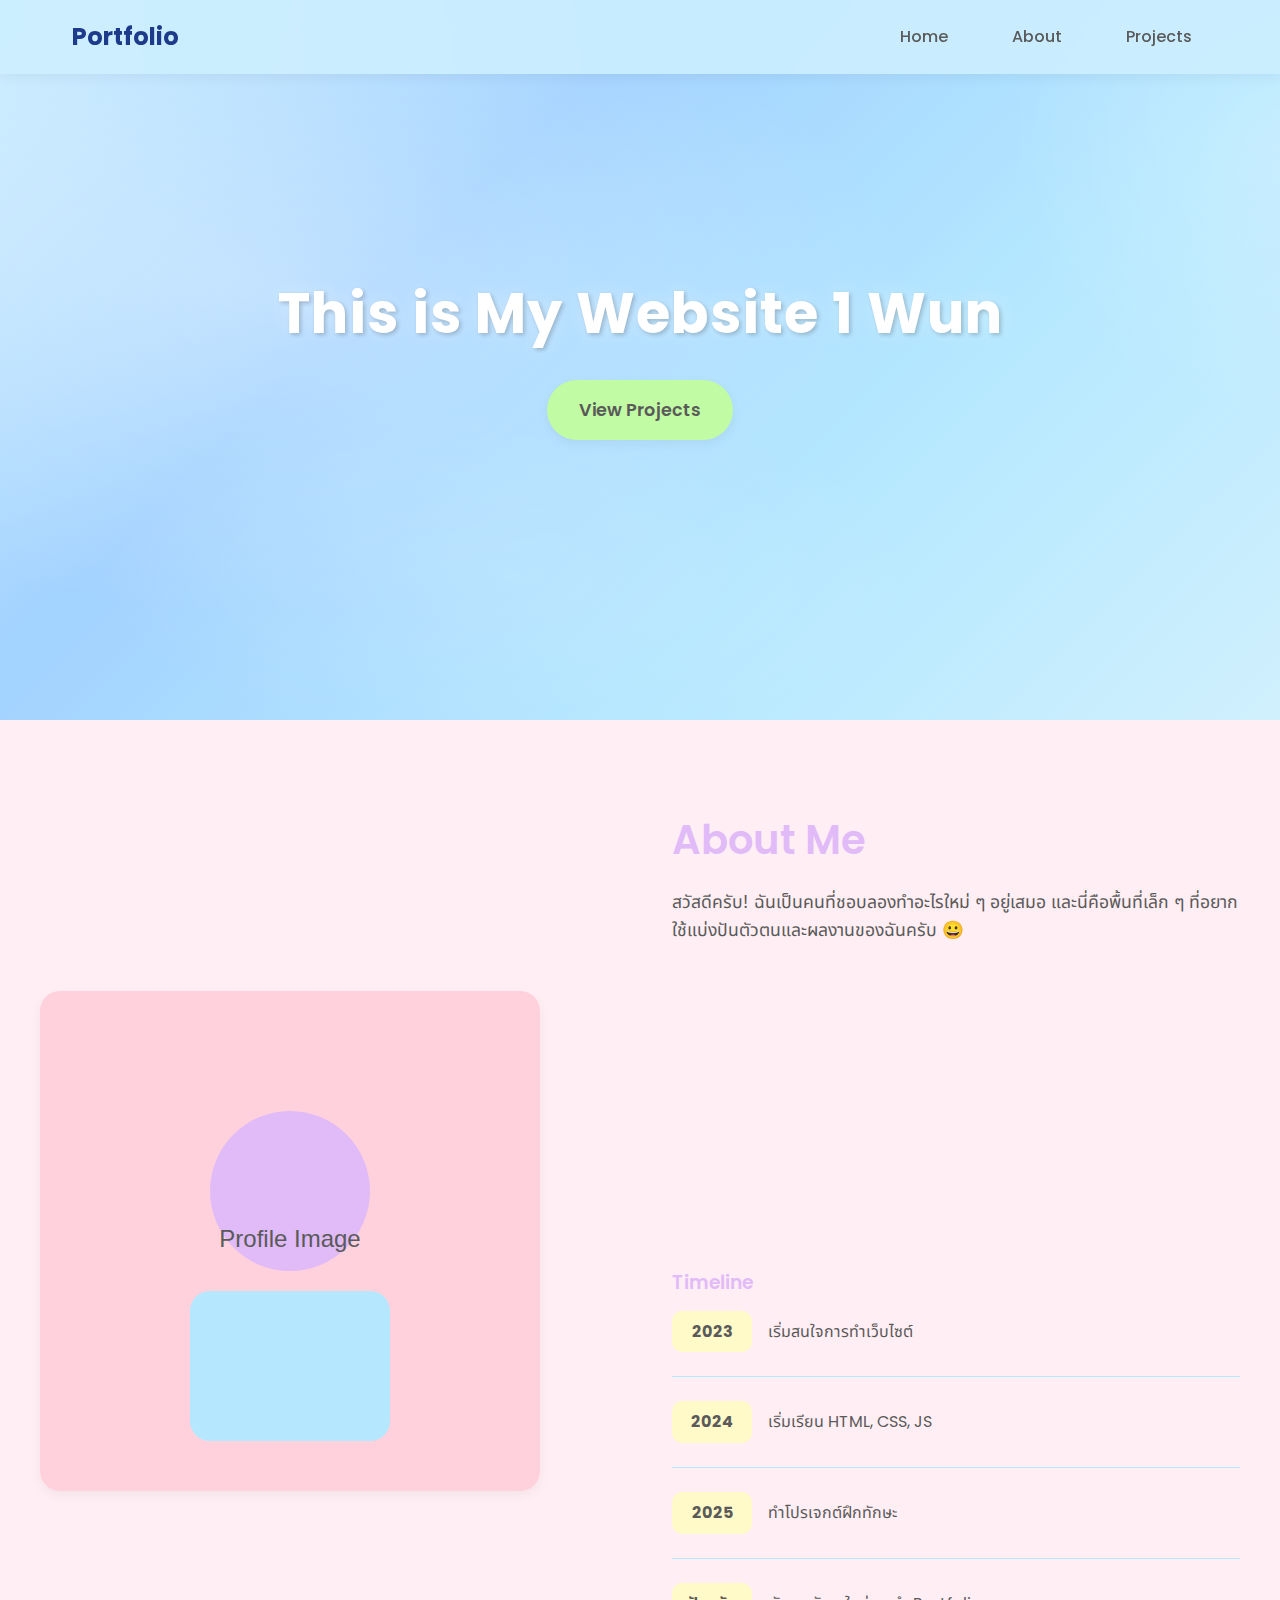
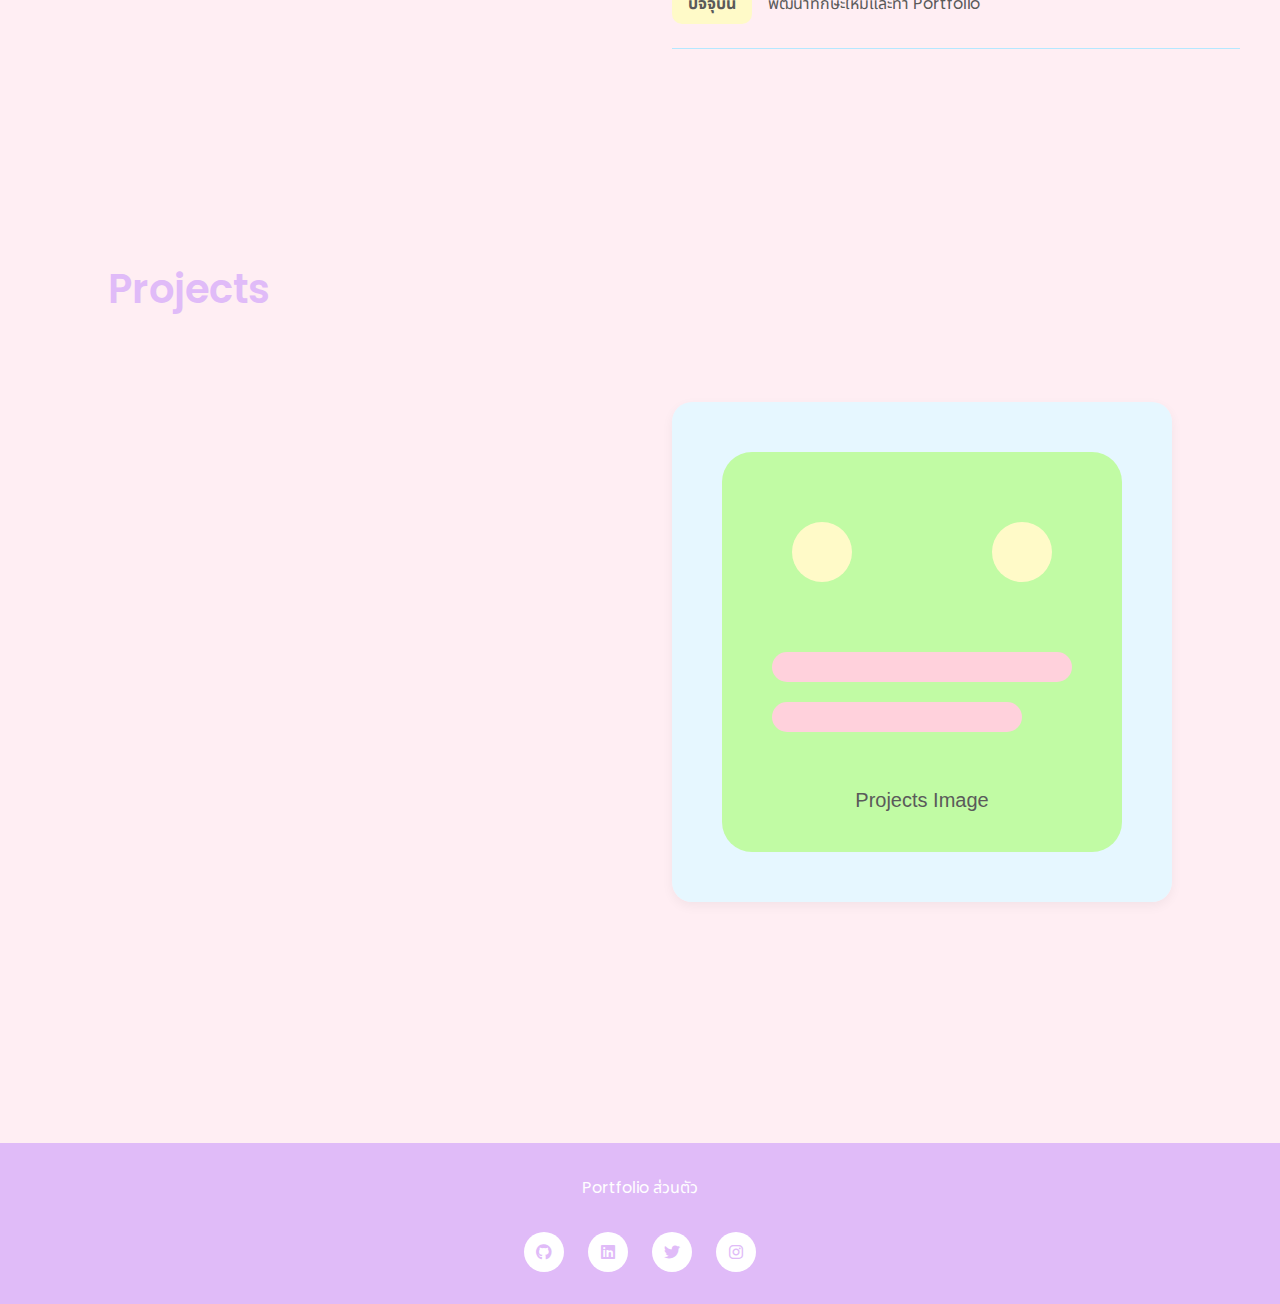
<file: index.html>
<!DOCTYPE html>
<html lang="th">
<head>
  <meta charset="UTF-8">
  <meta name="viewport" content="width=device-width, initial-scale=1.0">
  <title>Portfolio ส่วนตัว</title>
  <link rel="stylesheet" href="styles.css">
  <link href="https://fonts.googleapis.com/css2?family=Noto+Sans+Thai:wght@300;400;500;700&family=Poppins:wght@300;400;500;600&display=swap" rel="stylesheet">
  <link rel="stylesheet" href="https://cdnjs.cloudflare.com/ajax/libs/font-awesome/6.4.0/css/all.min.css">
</head>
<body>
  <!-- Navigation -->
  <nav class="navbar">
    <div class="nav-container">
      <div class="nav-logo">
        <a href="#">Portfolio</a>
      </div>
      <div class="nav-menu">
        <a href="#home" class="nav-link">Home</a>
        <a href="#about" class="nav-link">About</a>
        <a href="#projects" class="nav-link">Projects</a>
      </div>
      <div class="hamburger">
        <span class="bar"></span>
        <span class="bar"></span>
        <span class="bar"></span>
      </div>
    </div>
  </nav>

  <!-- Hero Section -->
  <section id="home" class="hero">
    <div class="hero-content">
      <h1 class="hero-title">This is My Website 1 Wun</h1>
      <p class="hero-subtitle"></p>
      <a href="#projects" class="cta-button">View Projects</a>
    </div>
  </section>

  <!-- About Section -->
  <section id="about" class="section-alternating left">
    <div class="section-container">
      <div class="section-content">
        <h2 class="section-title">About Me</h2>
        <p class="section-text">สวัสดีครับ! ฉันเป็นคนที่ชอบลองทำอะไรใหม่ ๆ อยู่เสมอ และนี่คือพื้นที่เล็ก ๆ ที่อยากใช้แบ่งปันตัวตนและผลงานของฉันครับ 😀</p>
        
        <div class="info-grid">
          <div class="info-card">
            <h3>สิ่งที่ทำ</h3>
            <p>กำลังเรียนรู้ทักษะใหม่</p>
          </div>
          <div class="info-card">
            <h3>เมือง</h3>
            <p>กรุงเทพ</p>
          </div>
          <div class="info-card">
            <h3>ความสนใจ</h3>
            <p>เขียนเว็บ</p>
          </div>
          <div class="info-card">
            <h3>เป้าหมาย</h3>
            <p>พัฒนาทักษะใหม่</p>
          </div>
        </div>

        <div class="timeline">
          <h3>Timeline</h3>
          <div class="timeline-item">
            <div class="timeline-year">2023</div>
            <div class="timeline-content">เริ่มสนใจการทำเว็บไซต์</div>
          </div>
          <div class="timeline-item">
            <div class="timeline-year">2024</div>
            <div class="timeline-content">เริ่มเรียน HTML, CSS, JS</div>
          </div>
          <div class="timeline-item">
            <div class="timeline-year">2025</div>
            <div class="timeline-content">ทำโปรเจกต์ฝึกทักษะ</div>
          </div>
          <div class="timeline-item">
            <div class="timeline-year">ปัจจุบัน</div>
            <div class="timeline-content">พัฒนาทักษะใหม่และทำ Portfolio</div>
          </div>
        </div>
      </div>
      <div class="section-image">
        <img src="data:image/svg+xml,%3Csvg xmlns='http://www.w3.org/2000/svg' width='500' height='500' viewBox='0 0 500 500'%3E%3Crect width='500' height='500' fill='%23ffd1dc'/%3E%3Ccircle cx='250' cy='200' r='80' fill='%23e0bbf8'/%3E%3Crect x='150' y='300' width='200' height='150' rx='20' fill='%23b5e8ff'/%3E%3Ctext x='250' y='250' font-family='Arial' font-size='24' fill='%235a5a5a' text-anchor='middle' dominant-baseline='middle'%3EProfile Image%3C/text%3E%3C/svg%3E" alt="Profile Image">
      </div>
    </div>
  </section>

  <!-- Projects Section -->
  <section id="projects" class="section-alternating right">
    <div class="section-container">
      <div class="section-image">
        <img src="data:image/svg+xml,%3Csvg xmlns='http://www.w3.org/2000/svg' width='500' height='500' viewBox='0 0 500 500'%3E%3Crect width='500' height='500' fill='%23e6f7ff'/%3E%3Crect x='50' y='50' width='400' height='400' rx='30' fill='%23c1fba4'/%3E%3Ccircle cx='150' cy='150' r='30' fill='%23fffac8'/%3E%3Ccircle cx='350' cy='150' r='30' fill='%23fffac8'/%3E%3Crect x='100' y='250' width='300' height='30' rx='15' fill='%23ffd1dc'/%3E%3Crect x='100' y='300' width='250' height='30' rx='15' fill='%23ffd1dc'/%3E%3Ctext x='250' y='400' font-family='Arial' font-size='20' fill='%235a5a5a' text-anchor='middle' dominant-baseline='middle'%3EProjects Image%3C/text%3E%3C/svg%3E" alt="Projects Image">
      </div>
      <div class="section-content">
        <h2 class="section-title">Projects</h2>
        <div class="projects-grid">
          <div class="project-card">
            <h3>Simple Personal Website</h3>
            <p>เว็บไซต์ส่วนตัวฝึกพื้นฐาน</p>
            <div class="tech-stack">
              <span class="tech">HTML</span>
              <span class="tech">CSS</span>
            </div>
            <div class="status completed">เสร็จแล้ว</div>
          </div>
          <div class="project-card">
            <h3>To-Do List App</h3>
            <p>แอปจดงานเล็ก ๆ ใช้ JavaScript</p>
            <div class="tech-stack">
              <span class="tech">HTML</span>
              <span class="tech">CSS</span>
              <span class="tech">JS</span>
            </div>
            <div class="status completed">เสร็จแล้ว</div>
          </div>
          <div class="project-card">
            <h3>Mini Portfolio Design</h3>
            <p>ทดลองออกแบบ Portfolio โทนพาสเทล</p>
            <div class="tech-stack">
              <span class="tech">Figma</span>
            </div>
            <div class="status in-progress">กำลังออกแบบ</div>
          </div>
        </div>
      </div>
    </div>
  </section>

  <!-- Footer -->
  <footer class="footer">
    <div class="footer-content">
      <p>Portfolio ส่วนตัว</p>
      <div class="social-icons">
        <a href="#"><i class="fab fa-github"></i></a>
        <a href="#"><i class="fab fa-linkedin"></i></a>
        <a href="#"><i class="fab fa-twitter"></i></a>
        <a href="#"><i class="fab fa-instagram"></i></a>
      </div>
    </div>
  </footer>

  <script src="script.js"></script>
</body>
</html>
</file>
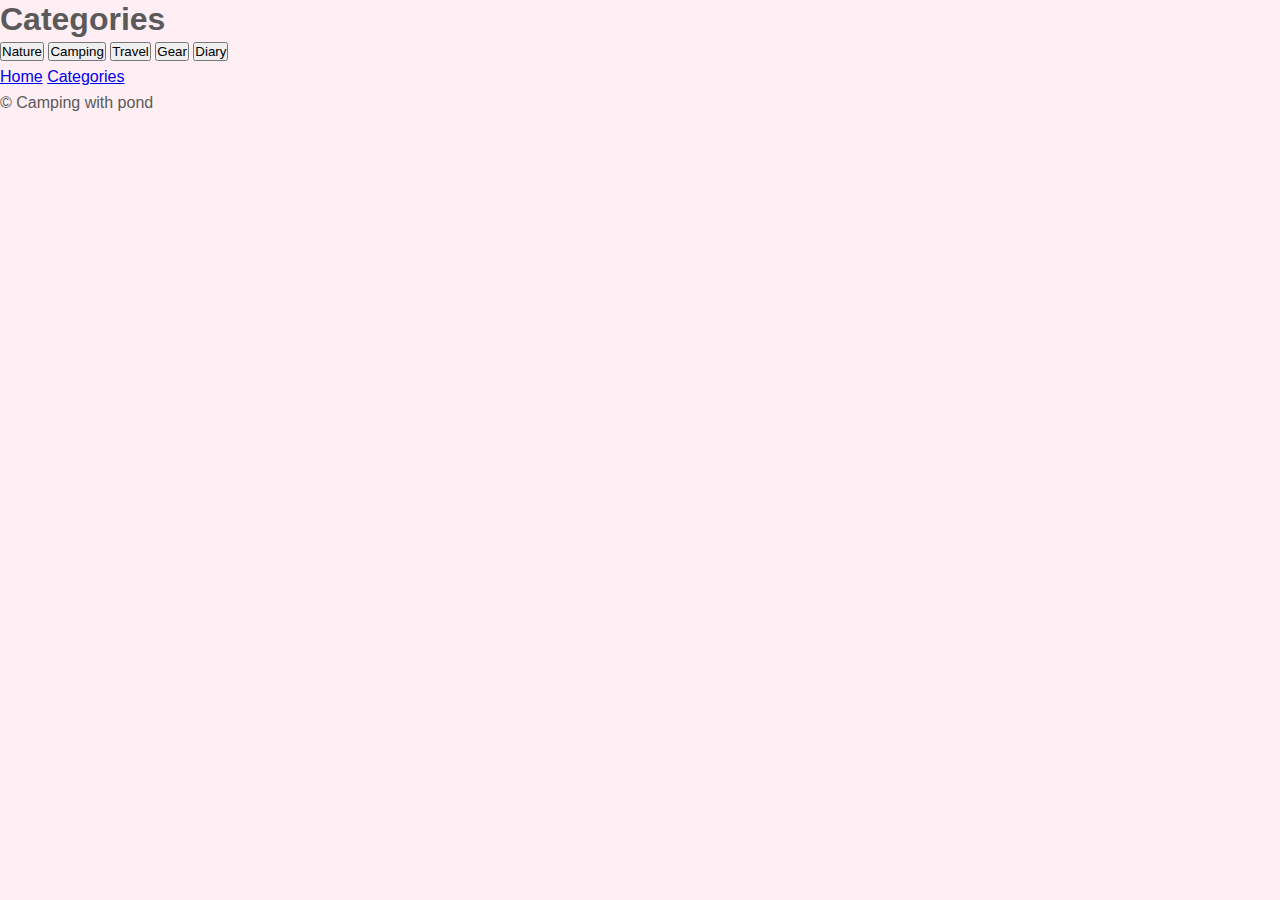
<file: categories.html>
<!DOCTYPE html>
<html lang="en">
<head>
    <meta charset="UTF-8">
    <meta name="viewport" content="width=device-width, initial-scale=1.0">
    <title>Categories - Camping with pond</title>
    <link rel="stylesheet" href="styles.css">
</head>
<body>

    <header class="page-header">
        <h1>Categories</h1>
    </header>

    <main>
        <section class="container">
            <div class="category-tags">
                <button class="tag-btn">Nature</button>
                <button class="tag-btn">Camping</button>
                <button class="tag-btn">Travel</button>
                <button class="tag-btn">Gear</button>
                <button class="tag-btn">Diary</button>
            </div>
        </section>
        
        <nav class="main-nav">
            <a href="index.html">Home</a>
            <a href="categories.html" class="active">Categories</a>
        </nav>
    </main>

    <footer>
        <p>© Camping with pond</p>
    </footer>

    <script src="script.js"></script>
</body>
</html>
</file>
<file: styles.css>
/* Reset and Base Styles */
* {
  margin: 0;
  padding: 0;
  box-sizing: border-box;
}

:root {
  /* Pastel Color Palette */
  --pastel-pink: #ffd1dc;
  --pastel-purple: #e0bbf8;
  --pastel-blue: #b5e8ff;
  --pastel-green: #c1fba4;
  --pastel-yellow: #fffac8;
  --light-pink: #ffeef3;
  --light-purple: #f5ebff;
  --light-blue: #e6f7ff;
  --light-green: #f0fff4;
  --light-yellow: #fffde7;
  --text-dark: #5a5a5a;
  --text-light: #ffffff;
  --shadow: 0 4px 12px rgba(0, 0, 0, 0.05);
}

body {
  font-family: 'Poppins', 'Noto Sans Thai', sans-serif;
  line-height: 1.6;
  color: var(--text-dark);
  overflow-x: hidden;
  background-color: var(--light-pink);
}

/* Typography */
h1, h2, h3 {
  font-weight: 600;
  line-height: 1.2;
  border-radius: 12px;
}

p {
  margin-bottom: 1rem;
}

/* Navigation */
.navbar {
  position: fixed;
  top: 0;
  width: 100%;
  background-color: rgba(204, 238, 255, 0.9); /* Pastel blue background */
  backdrop-filter: blur(10px);
  padding: 1rem 0;
  z-index: 1000;
  box-shadow: var(--shadow);
}

.nav-container {
  max-width: 1200px;
  margin: 0 auto;
  padding: 0 2rem;
  display: flex;
  justify-content: space-between;
  align-items: center;
}

.nav-logo a {
  font-size: 1.5rem;
  font-weight: bold;
  color: #1e3a8a; /* Darker blue */
  text-decoration: none;
}

.nav-menu {
  display: flex;
  gap: 2rem;
}

.nav-link {
  text-decoration: none;
  color: var(--text-dark);
  font-weight: 500;
  transition: color 0.3s ease;
  padding: 0.5rem 1rem;
  border-radius: 8px;
}

.nav-link:hover {
  color: var(--pastel-purple);
  background-color: var(--light-purple);
}

.hamburger {
  display: none;
  flex-direction: column;
  cursor: pointer;
}

.bar {
  width: 25px;
  height: 3px;
  background-color: var(--text-dark);
  margin: 3px 0;
  transition: 0.3s;
  border-radius: 2px;
}

/* Hero Section */
.hero {
  height: 80vh;
  background: linear-gradient(135deg, #cceeff, #a2d2ff, #b5e8ff, #d0f0fd);
  display: flex;
  align-items: center;
  justify-content: center;
  text-align: center;
  padding: 0 1rem;
  position: relative;
  overflow: hidden;
}

.hero::before {
  content: "";
  position: absolute;
  top: 0;
  left: 0;
  width: 200%;
  height: 200%;
  background:
    radial-gradient(ellipse at 10% 20%, rgba(255, 255, 255, 0.3) 0%, transparent 20%),
    radial-gradient(ellipse at 90% 30%, rgba(255, 255, 255, 0.3) 0%, transparent 20%),
    radial-gradient(ellipse at 50% 10%, rgba(255, 255, 255, 0.2) 0%, transparent 15%),
    radial-gradient(ellipse at 30% 80%, rgba(255, 255, 255, 0.25) 0%, transparent 18%),
    radial-gradient(ellipse at 70% 70%, rgba(255, 255, 255, 0.2) 0%, transparent 15%);
  animation: float 30s linear infinite;
}

@keyframes float {
  0% { transform: translate(0, 0); }
  100% { transform: translate(-100px, -100px); }
}

/* Add multiple layers of clouds with different speeds for depth */
.hero::after {
  content: "";
  position: absolute;
  top: 0;
  left: 0;
  width: 200%;
  height: 200%;
  background:
    radial-gradient(ellipse at 20% 40%, rgba(255, 255, 255, 0.2) 0%, transparent 15%),
    radial-gradient(ellipse at 80% 60%, rgba(255, 255, 255, 0.25) 0%, transparent 18%),
    radial-gradient(ellipse at 60% 20%, rgba(255, 255, 255, 0.15) 0%, transparent 12%);
  animation: float2 40s linear infinite;
  opacity: 0.7;
}

@keyframes float2 {
  0% { transform: translate(0, 0); }
  100% { transform: translate(-150px, -50px); }
}

.hero-content {
  max-width: 800px;
  z-index: 2;
}

.hero-title {
  font-size: 3.5rem;
  margin-bottom: 1rem;
  color: white;
  text-shadow:
    2px 2px 4px rgba(0, 0, 0, 0.2),
    0 0 20px rgba(255, 255, 255, 0.3);
  font-weight: 700;
  letter-spacing: 1px;
  animation: glow 2s ease-in-out infinite alternate;
}

@keyframes glow {
  from {
    text-shadow:
      2px 2px 4px rgba(0, 0, 0, 0.2),
      0 0 10px rgba(255, 255, 255, 0.3);
  }
  to {
    text-shadow:
      2px 2px 4px rgba(0, 0, 0, 0.2),
      0 0 20px rgba(255, 255, 255, 0.5),
      0 0 30px rgba(255, 255, 255, 0.4);
  }
}

.hero-subtitle {
  font-size: 1.5rem;
  margin-bottom: 2rem;
  color: white;
}

.cta-button {
  display: inline-block;
  background-color: var(--pastel-green);
  color: var(--text-dark);
  padding: 1rem 2rem;
  border-radius: 50px;
  text-decoration: none;
  font-weight: 600;
  font-size: 1.1rem;
  transition: all 0.3s ease;
  box-shadow: var(--shadow);
}

.cta-button:hover {
  background-color: var(--pastel-blue);
  transform: translateY(-3px);
  box-shadow: 0 6px 15px rgba(0, 0, 0, 0.1);
}

/* General Section Styling */
.section-alternating {
  padding: 6rem 1rem;
  min-height: 100vh;
  display: flex;
  align-items: center;
}

.section-container {
  max-width: 1200px;
  margin: 0 auto;
  display: grid;
  grid-template-columns: 1fr 1fr;
  gap: 4rem;
  align-items: center;
}

.section-title {
  font-size: 2.5rem;
  margin-bottom: 1.5rem;
  color: var(--pastel-purple);
}

.section-text {
  font-size: 1.1rem;
  margin-bottom: 2rem;
  max-width: 600px;
}

/* Left section (image left, text right) */
.section-alternating.left .section-container {
  grid-template-columns: 1fr 1fr;
}

.section-alternating.left .section-image {
  order: 1;
}

.section-alternating.left .section-content {
  order: 2;
}

/* Right section (text left, image right) */
.section-alternating.right .section-container {
  grid-template-columns: 1fr 1fr;
}

.section-alternating.right .section-image {
  order: 2;
}

.section-alternating.right .section-content {
  order: 1;
}

.section-image img {
  width: 100%;
  max-width: 500px;
  height: auto;
  border-radius: 20px;
  box-shadow: var(--shadow);
  object-fit: cover;
}

/* Info Grid */
.info-grid {
  display: grid;
  grid-template-columns: repeat(auto-fit, minmax(200px, 1fr));
  gap: 1.5rem;
  margin: 2rem 0;
}

.info-card {
  background-color: white;
  padding: 1.5rem;
  border-radius: 15px;
  text-align: center;
  box-shadow: var(--shadow);
  transition: transform 0.3s ease;
}

.info-card:hover {
  transform: translateY(-5px);
}

.info-card h3 {
  color: var(--pastel-purple);
  margin-bottom: 0.5rem;
}

/* Timeline */
.timeline {
  margin-top: 2rem;
}

.timeline h3 {
  color: var(--pastel-purple);
  margin-bottom: 1rem;
}

.timeline-item {
  display: flex;
  margin-bottom: 1.5rem;
  padding-bottom: 1.5rem;
  border-bottom: 1px solid var(--pastel-blue);
}

.timeline-year {
  min-width: 80px;
  padding: 0.5rem;
  background-color: var(--pastel-yellow);
  border-radius: 10px;
  font-weight: bold;
  text-align: center;
  margin-right: 1rem;
}

.timeline-content {
  flex: 1;
  padding-top: 0.5rem;
}

/* Projects Grid */
.projects-grid {
  display: grid;
  grid-template-columns: repeat(auto-fit, minmax(300px, 1fr));
  gap: 2rem;
  margin-top: 2rem;
}

.project-card {
  background-color: white;
  padding: 1.5rem;
  border-radius: 15px;
  box-shadow: var(--shadow);
  transition: transform 0.3s ease;
}

.project-card:hover {
  transform: translateY(-5px);
}

.project-card h3 {
  color: var(--pastel-purple);
  margin-bottom: 0.5rem;
}

.tech-stack {
  margin: 1rem 0;
}

.tech {
  display: inline-block;
  background-color: var(--pastel-blue);
  color: var(--text-dark);
  padding: 0.3rem 0.8rem;
  border-radius: 20px;
  font-size: 0.9rem;
  margin-right: 0.5rem;
  margin-bottom: 0.5rem;
}

.status {
  display: inline-block;
  padding: 0.4rem 1rem;
  border-radius: 20px;
  font-size: 0.9rem;
  font-weight: 500;
}

.completed {
  background-color: var(--pastel-green);
  color: var(--text-dark);
}

.in-progress {
  background-color: var(--pastel-yellow);
  color: var(--text-dark);
}

/* Footer */
.footer {
  background-color: var(--pastel-purple);
  color: white;
  padding: 2rem 0;
  text-align: center;
}

.footer-content {
  max-width: 1200px;
  margin: 0 auto;
  display: flex;
  flex-direction: column;
  align-items: center;
  gap: 1rem;
}

.social-icons {
  display: flex;
  gap: 1.5rem;
}

.social-icons a {
  display: flex;
  align-items: center;
  justify-content: center;
  width: 40px;
  height: 40px;
  background-color: white;
  border-radius: 50%;
  color: var(--pastel-purple);
  text-decoration: none;
  transition: transform 0.3s ease;
}

.social-icons a:hover {
  transform: translateY(-3px);
  background-color: var(--pastel-blue);
  color: white;
}

/* Responsive Design */
@media screen and (max-width: 768px) {
  .nav-menu {
    position: fixed;
    left: -100%;
    top: 70px;
    flex-direction: column;
    background-color: white;
    width: 100%;
    text-align: center;
    transition: 0.3s;
    box-shadow: var(--shadow);
    padding: 2rem 0;
  }

  .nav-menu.active {
    left: 0;
  }

  .hamburger {
    display: flex;
  }

  .hamburger.active .bar:nth-child(2) {
    opacity: 0;
  }

  .hamburger.active .bar:nth-child(1) {
    transform: translateY(8px) rotate(45deg);
  }

  .hamburger.active .bar:nth-child(3) {
    transform: translateY(-8px) rotate(-45deg);
  }

  .hero-title {
    font-size: 2.5rem;
  }

  .section-container {
    grid-template-columns: 1fr;
    gap: 2rem;
  }

  .section-alternating.left .section-container,
  .section-alternating.right .section-container {
    grid-template-columns: 1fr;
  }

  .section-alternating.left .section-image,
  .section-alternating.right .section-image {
    order: 1;
  }

  .section-alternating.left .section-content,
  .section-alternating.right .section-content {
    order: 2;
  }

  .info-grid {
    grid-template-columns: 1fr;
  }

  .projects-grid {
    grid-template-columns: 1fr;
  }
}

@media screen and (max-width: 480px) {
  .hero-title {
    font-size: 2rem;
  }

  .section-title {
    font-size: 2rem;
  }

  .nav-container {
    padding: 0 1rem;
  }

  .section-alternating {
    padding: 4rem 1rem;
  }
}
</file>
